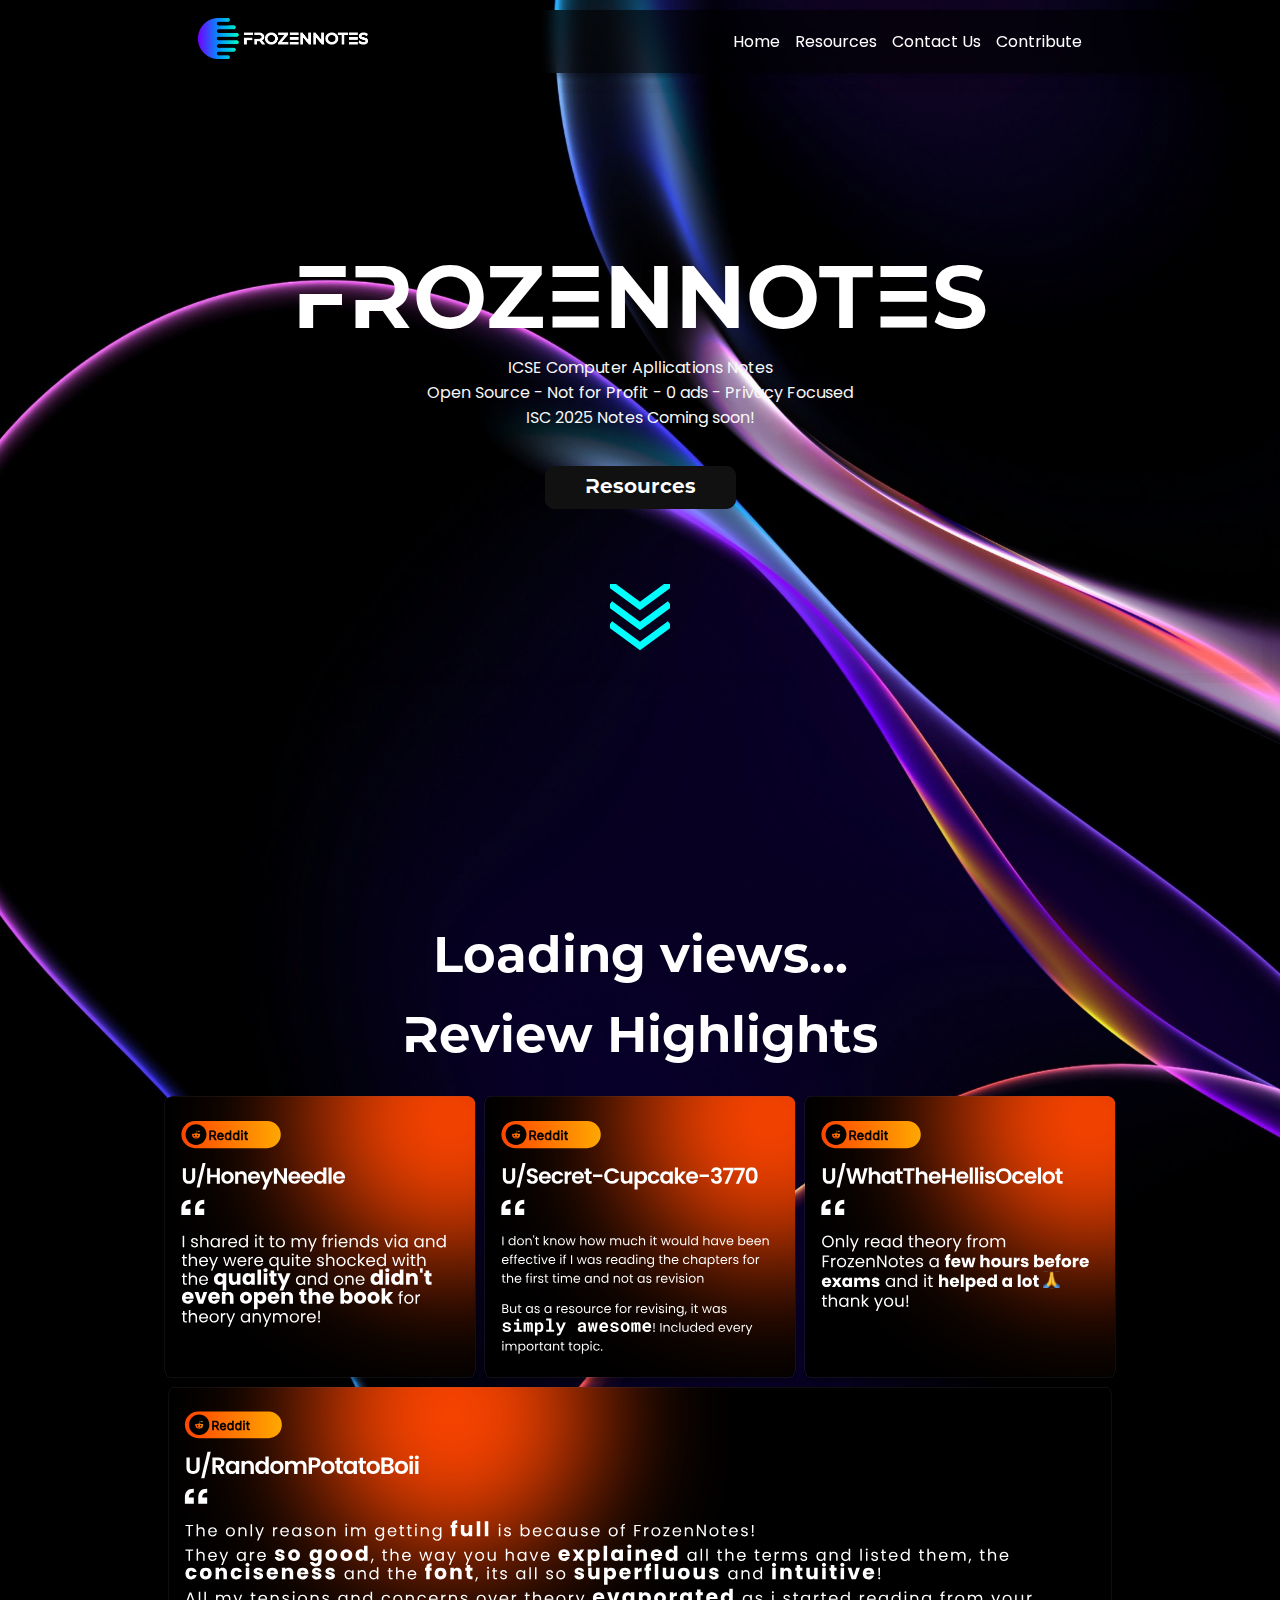
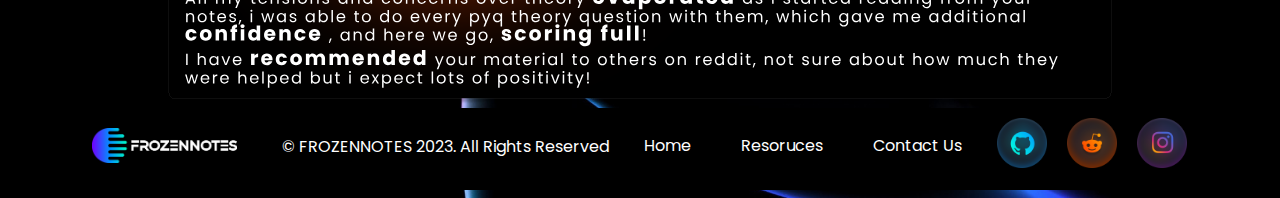
<file: index.html>
<!--FrozenNotes V2.0.7.75.23 Source Code - HTML
    index.html - HTML - Home Page - 23.12.23 --
    © FROZENNOTES 2023. All Rights Reserved -->

<!DOCTYPE html>    
<html lang="en" data-lt-installed="true">

<head>
    <meta name="viewport" content="width=device-width, initial-scale=1.0">
    <meta charset="UTF-8">
    <title>FrozenNotes</title>
    <link rel="shortcut icon" href="res/favicon.ico" type="image/x-icon">
    <link rel="stylesheet" href="styles/styles.css">
    <link rel="preconnect" href="https://fonts.googleapis.com">
    <link rel="preconnect" href="https://fonts.gstatic.com" crossorigin="">
    <link href="https://fonts.googleapis.com/css2?family=Poppins&amp;family=Roboto&amp;display=swap" rel="stylesheet">
    <link href="https://fonts.googleapis.com/css2?family=Montserrat&amp;display=swap" rel="stylesheet">
</head>

<body>
    <nav class="nav" id="mainbar">
        <div>
            <a href="\"><img src="res/namelogo.png" class="navlogo"></a>
            <a href="\" class="navLinks" id="navLiFi">Home</a>
            <svg class="ham ham6" viewBox="0 0 100 100" width="80"
                onclick="this.classList.toggle('active'); document.querySelector('.dropdown_menu').classList.toggle('show')">
                <path class="line top"
                    d="m 30,33 h 40 c 13.100415,0 14.380204,31.80258 6.899646,33.421777 -24.612039,5.327373 9.016154,-52.337577 -12.75751,-30.563913 l -28.284272,28.284272">
                </path>
                <path class="line middle"
                    d="m 70,50 c 0,0 -32.213436,0 -40,0 -7.786564,0 -6.428571,-4.640244 -6.428571,-8.571429 0,-5.895471 6.073743,-11.783399 12.286435,-5.570707 6.212692,6.212692 28.284272,28.284272 28.284272,28.284272">
                </path>
                <path class="line bottom"
                    d="m 69.575405,67.073826 h -40 c -13.100415,0 -14.380204,-31.80258 -6.899646,-33.421777 24.612039,-5.327373 -9.016154,52.337577 12.75751,30.563913 l 28.284272,-28.284272">
                </path>
            </svg>
            <a href="resources.html" class="navLinks">Resources</a>
            <a href="support.html" class="navLinks">Contact Us</a>
            <a href="https://github.com/FrozenNotes/ICSE_Resources" class="navLinks" id="navLiLa">Contribute</a>
            <div class="dropdown_menu">
                <ul class="menulist">
                    <li class="menulinks"> <a href="index.html" class="menuLinks" id="firstmenuli">Home</a> </li>
                    <li class="menulinks"> <a href="resources.html" class="menuLinks">Resources</a> </li>
                    <li class="menulinks"> <a href="support.html" class="menuLinks">Contact Us</a> </li>
                    <li class="menulinks"> <a href="https://github.com/FrozenNotes/ICSE_Resources" class="menuLinks">Contribute</a> </li>
                </ul>
            </div>
        </div>
    </nav>
    <main>
        <center>
            <div class="hero">
                <h1 class="herotext" id="ht">FROZENNOTES</h1>
                <p class="herosub">ICSE Computer Apllications Notes<br>Open Source - Not for Profit - 0 ads - Privacy
                    Focused<br>ISC 2025 Notes Coming soon!</p>
                <a href="resources.html" class="bn5">Resources</a>
                <br>
                <a href="#reviews">
                    <svg class="arrow">
                        <path class="a1" d="M0 0 L30 22 L60 0"></path>
                        <path class="a2" d="M0 20 L30 42 L60 20"></path>
                        <path class="a3" d="M0 40 L30 62 L60 40"></path>
                    </svg></a>
            </div>
            <p class="spacer">‎</p>
        </center>
    </main>
    <div class="revsec" id="reviews">
        <h1 class="subheading">ㅤ‎</h1>
        <h1 class="subheading" id="ct">Loading views...</h1>
        <h1 class="subheading">Review Highlights</h1>
        <div class="rewgal">
            <center>
                <img class="revs" src="res/rev1.svg">
                <img class="revs" src="res/rev2.svg">
                <img class="revs" src="res/rev3.svg">
                <br>
                <img src="res/rev4.svg" id="lr" class="revl">
                <img src="res/rev4tab.svg" id="lrtab" class="revl">
                <img src="res/rev4ph.svg" id="lrph" class="revl">
            </center>
        </div>
    </div>
    <footer>
        <center>
            <div class="foot">
                <a href="/"><img src="res/namelogo.png" class="footimg"></a>
                <p class="footxt">© FROZENNOTES 2023. All Rights Reserved</p>
                <a href="/" class="footlink">Home</a>
                <a href="resources.html" class="footlink">Resoruces</a>
                <a href="support.html" class="footlink">Contact Us</a>
                <br>
                <a href="https://github.com/FrozenNotes"><img src="res/github.png" class="sm"></a>
                <a href="https://www.reddit.com/user/FrozenNotesOfficial/"><img src="res/reddit.png" class="sm"></a>
                <a href="https://www.instagram.com/frozennotesofficial/"><img src="res/instagram.png" class="sm"></a>
            </div>
        </center>
    </footer>
    <script src="script/scripts.js"></script>
     <!-- Cloudflare Web Analytics -->
     <script defer src='https://static.cloudflareinsights.com/beacon.min.js'
     data-cf-beacon='{"token": "37dfe70baa8745048c1b51f252ea86f9"}'></script><!-- End Cloudflare Web Analytics -->
</body>
</html>
</file>
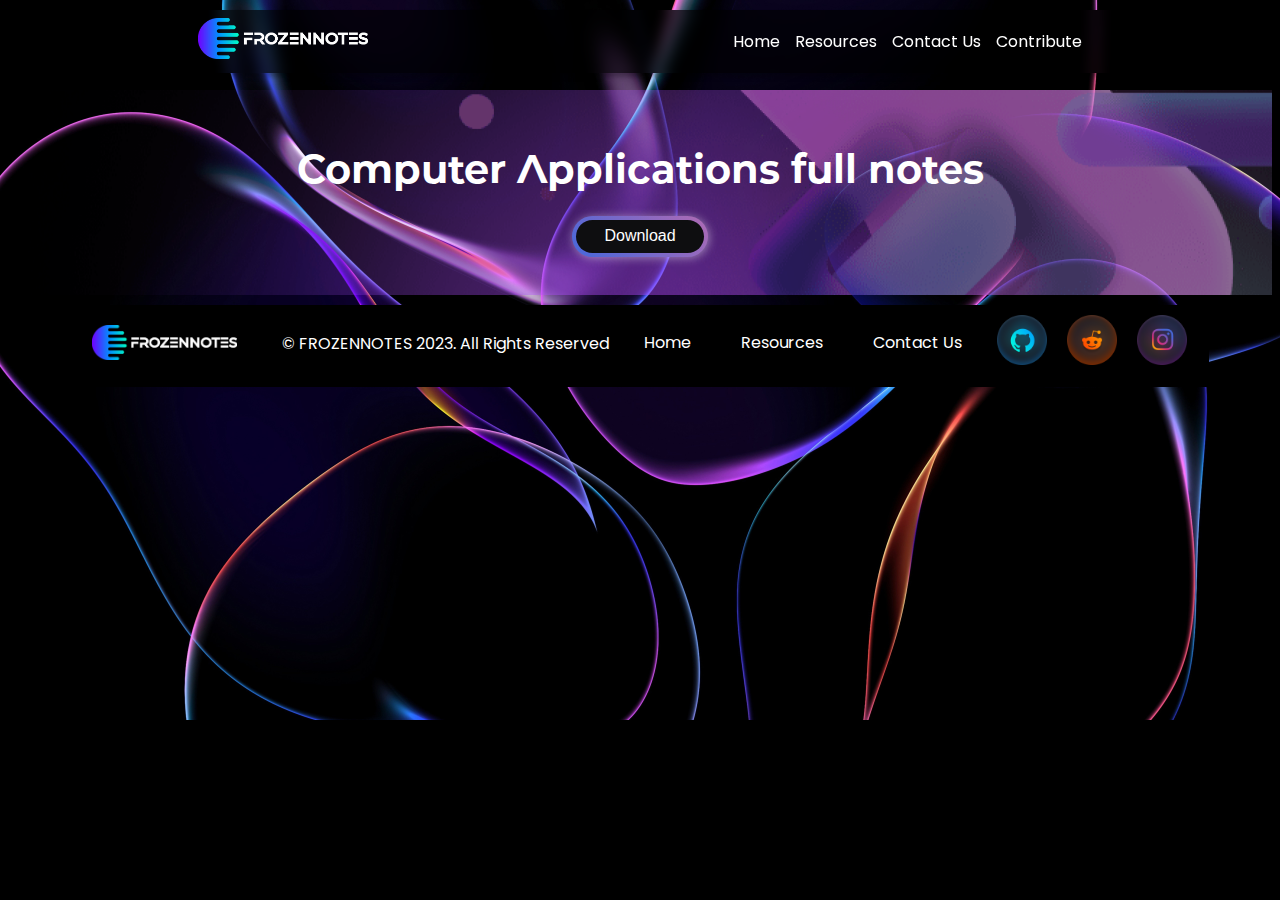
<file: computer.html>
<!--FrozenNotes V2.0.7.75.23 Source Code - HTML
    index.html - HTML - Home Page - 23.12.23 --
    © FROZENNOTES 2023. All Rights Reserved -->

<!DOCTYPE html>
<html lang="en" data-lt-installed="true">

<head>
    <meta name="viewport" content="width=device-width, initial-scale=1.0">
    <meta charset="UTF-8">
    <title>FrozenNotes Computer Applications Notes</title>
    <link rel="shortcut icon" href="res/favicon.ico" type="image/x-icon">
    <link rel="stylesheet" href="styles/styles.css">
    <link rel="preconnect" href="https://fonts.googleapis.com">
    <link rel="preconnect" href="https://fonts.gstatic.com" crossorigin="">
    <link href="https://fonts.googleapis.com/css2?family=Poppins&amp;family=Roboto&amp;display=swap" rel="stylesheet">
    <link href="https://fonts.googleapis.com/css2?family=Montserrat&amp;display=swap" rel="stylesheet">
</head>

<body>
    <nav class="nav" id="mainbar">
        <div>
            <a href="index.html"><img src="res/namelogo.png" class="navlogo"></a>
            <a href="index.html" class="navLinks" id="navLiFi">Home</a>
            <svg class="ham ham6" viewBox="0 0 100 100" width="80"
                onclick="this.classList.toggle('active'); document.querySelector('.dropdown_menu').classList.toggle('show')">
                <path class="line top"
                    d="m 30,33 h 40 c 13.100415,0 14.380204,31.80258 6.899646,33.421777 -24.612039,5.327373 9.016154,-52.337577 -12.75751,-30.563913 l -28.284272,28.284272">
                </path>
                <path class="line middle"
                    d="m 70,50 c 0,0 -32.213436,0 -40,0 -7.786564,0 -6.428571,-4.640244 -6.428571,-8.571429 0,-5.895471 6.073743,-11.783399 12.286435,-5.570707 6.212692,6.212692 28.284272,28.284272 28.284272,28.284272">
                </path>
                <path class="line bottom"
                    d="m 69.575405,67.073826 h -40 c -13.100415,0 -14.380204,-31.80258 -6.899646,-33.421777 24.612039,-5.327373 -9.016154,52.337577 12.75751,30.563913 l 28.284272,-28.284272">
                </path>
            </svg>
            <a href="resources.html" class="navLinks">Resources</a>
            <a href="support.html" class="navLinks">Contact Us</a>
            <a href="https://github.com/FrozenNotes/ICSE_Resources" class="navLinks" id="navLiLa">Contribute</a>
            <div class="dropdown_menu">
                <ul class="menulist">
                    <li class="menulinks"> <a href="index.html" class="menuLinks" id="firstmenuli">Home</a> </li>
                    <li class="menulinks"> <a href="resources.html" class="menuLinks">Resources</a> </li>
                    <li class="menulinks"> <a href="support.html" class="menuLinks">Contact Us</a> </li>
                    <li class="menulinks"> <a href="https://github.com/FrozenNotes/ICSE_Resources"
                            class="menuLinks">Contribute</a> </li>
                </ul>
            </div>
        </div>
    </nav>
    <main>
        <center>

            <div class="featured">
                <center>
                    <div class="restlt">

                        <h1 style="padding-top: 5%;font-family: Montserrat-Alt1;font-size: 250%;margin-bottom: 2%;" id="doctitl">Computer Applications full notes</h1>
                        <a href="\" id="dlink"><button class="bn30">Download</button></a>
                    </div>

                    <div class="space"></div>
                    <div id="adobe-dc-view" style="width: 90%;"></div>
                </center>
            </div>
        </center>
    </main>

    <footer>
        <center>
            <div class="foot">
                <a href="index.html"><img src="res/namelogo.png" class="footimg"></a>
                <p class="footxt">© FROZENNOTES 2023. All Rights Reserved</p>
                <a href="index.html" class="footlink">Home</a>
                <a href="resources.html" class="footlink">Resources</a>
                <a href="support.html" class="footlink">Contact Us</a>
                <br>
                <a href="https://github.com/FrozenNotes"><img src="res/github.png" class="sm"></a>
                <a href="https://www.reddit.com/user/FrozenNotesOfficial/"><img src="res/reddit.png" class="sm"></a>
                <a href="https://www.instagram.com/frozennotesofficial/"><img src="res/instagram.png" class="sm"></a>
            </div>
        </center>
    </footer>
    <script src="https://documentservices.adobe.com/view-sdk/viewer.js"></script>
    <script src="docs/doc.js"></script>
    <script src="script/script1.js"></script>
    <!-- Cloudflare Web Analytics --><script defer src='https://static.cloudflareinsights.com/beacon.min.js' data-cf-beacon='{"token": "37dfe70baa8745048c1b51f252ea86f9"}'></script><!-- End Cloudflare Web Analytics -->
</body>
</html>
</file>
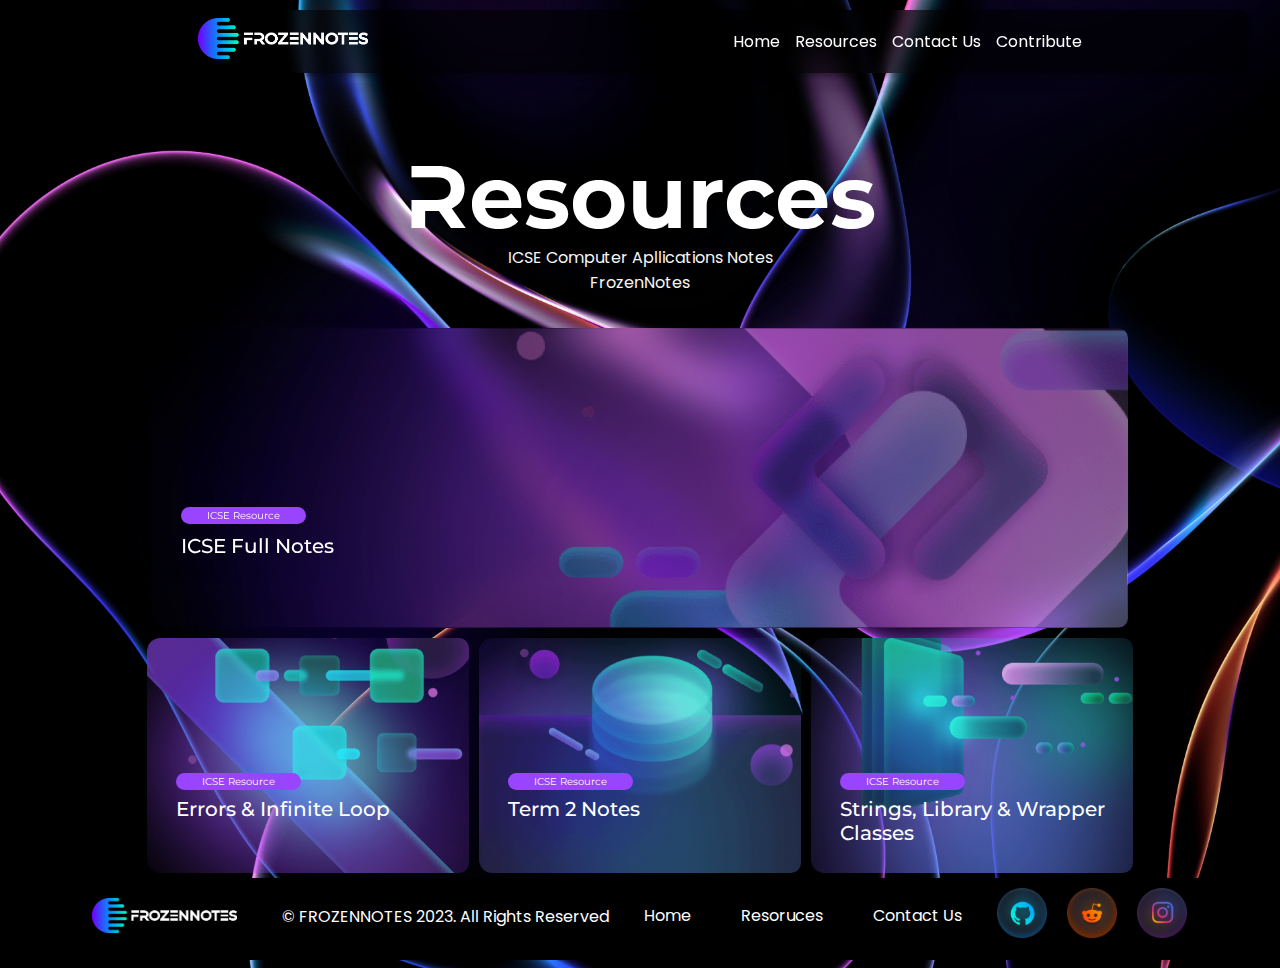
<file: resources.html>
<!--FrozenNotes V2.0.7.75.23 Source Code - HTML
    index.html - HTML - Home Page - 23.12.23 --
    © FROZENNOTES 2023. All Rights Reserved -->

<!DOCTYPE html>
<html lang="en" data-lt-installed="true">

<head>
    <meta name="viewport" content="width=device-width, initial-scale=1.0">
    <meta charset="UTF-8">
    <title>FrozenNotes Resoruces</title>
    <link rel="shortcut icon" href="res/favicon.ico" type="image/x-icon">
    <link rel="stylesheet" href="styles/styles.css">
    <link rel="preconnect" href="https://fonts.googleapis.com">
    <link rel="preconnect" href="https://fonts.gstatic.com" crossorigin="">
    <link href="https://fonts.googleapis.com/css2?family=Poppins&amp;family=Roboto&amp;display=swap" rel="stylesheet">
    <link href="https://fonts.googleapis.com/css2?family=Montserrat&amp;display=swap" rel="stylesheet">
</head>

<body>
    <nav class="nav" id="mainbar">
        <div>
            <a href="index.html"><img src="res/namelogo.png" class="navlogo"></a>
            <a href="index.html" class="navLinks" id="navLiFi">Home</a>
            <svg class="ham ham6" viewBox="0 0 100 100" width="80"
                onclick="this.classList.toggle('active'); document.querySelector('.dropdown_menu').classList.toggle('show')">
                <path class="line top"
                    d="m 30,33 h 40 c 13.100415,0 14.380204,31.80258 6.899646,33.421777 -24.612039,5.327373 9.016154,-52.337577 -12.75751,-30.563913 l -28.284272,28.284272">
                </path>
                <path class="line middle"
                    d="m 70,50 c 0,0 -32.213436,0 -40,0 -7.786564,0 -6.428571,-4.640244 -6.428571,-8.571429 0,-5.895471 6.073743,-11.783399 12.286435,-5.570707 6.212692,6.212692 28.284272,28.284272 28.284272,28.284272">
                </path>
                <path class="line bottom"
                    d="m 69.575405,67.073826 h -40 c -13.100415,0 -14.380204,-31.80258 -6.899646,-33.421777 24.612039,-5.327373 -9.016154,52.337577 12.75751,30.563913 l 28.284272,-28.284272">
                </path>
            </svg>
            <a href="resources.html" class="navLinks">Resources</a>
            <a href="support.html" class="navLinks">Contact Us</a>
            <a href="https://github.com/FrozenNotes/ICSE_Resources" class="navLinks" id="navLiLa">Contribute</a>
            <div class="dropdown_menu">
                <ul class="menulist">
                    <li class="menulinks"> <a href="index.html" class="menuLinks" id="firstmenuli">Home</a> </li>
                    <li class="menulinks"> <a href="resources.html" class="menuLinks">Resources</a> </li>
                    <li class="menulinks"> <a href="support.html" class="menuLinks">Contact Us</a> </li>
                    <li class="menulinks"> <a href="https://github.com/FrozenNotes/ICSE_Resources"
                            class="menuLinks">Contribute</a> </li>
                </ul>
            </div>
        </div>
    </nav>
    <main>
        <center>
            <div class="hero">
                <h1 class="herotext" id="ht" style="margin: 0 !important;padding-top: 70px;">Resources</h1>
                <p class="herosub" style="margin: 0 !important;">ICSE Computer Apllications Notes<br>FrozenNotes</p>
                <br>
            </div>
            <div class="featured">
                <center>
                    <div class="row" id="mr">
                        <div class="column" id="mc" style="background-image: url(res/csbg.png);height: 300px;">
                            <a href="computer.html?doc=04">
                                <div class="reslbl" id="mreslb">
                                    <p class="labl" id="mlbl">ICSE Resource</p>
                                    <h2 class="clh" id="mclh">ICSE Full Notes</h2>
                                </div>
                            </a>
                        </div>


                    </div>
                    <div class="row">
                        <div class="column" style="background-image: url(res/bg3.png);">
                            <a href="computer.html?doc=03">
                                <div class="reslbl">
                                    <p class="labl">ICSE Resource</p>
                                    <h2 class="clh">Errors &amp; Infinite Loop</h2>
                                </div>
                            </a>
                        </div>
                        <div class="column" style="background-image: url(res/bg2.png);">
                            <a href="computer.html?doc=02">
                                <div class="reslbl">
                                    <p class="labl">ICSE Resource</p>
                                    <h2 class="clh">Term 2 Notes</h2>
                                </div>
                            </a>
                        </div>
                        <div class="column" style="background-image: url(res/bg1.png);">
                            <a href="computer.html?doc=01">
                                <div class="reslbl">
                                    <p class="labl">ICSE Resource</p>
                                    <h2 class="clh">Strings, Library &amp; Wrapper Classes</h2>
                                </div>
                            </a>
                        </div>
                    </div>
                    <div class="space"></div>
                </center>
            </div>
        </center>
    </main>

    <footer>
        <center>
            <div class="foot">
                <a href="index.html"><img src="res/namelogo.png" class="footimg"></a>
                <p class="footxt">© FROZENNOTES 2023. All Rights Reserved</p>
                <a href="index.html" class="footlink">Home</a>
                <a href="resources.html" class="footlink">Resoruces</a>
                <a href="support.html" class="footlink">Contact Us</a>
                <br>
                <a href="https://github.com/FrozenNotes"><img src="res/github.png" class="sm"></a>
                <a href="https://www.reddit.com/user/FrozenNotesOfficial/"><img src="res/reddit.png" class="sm"></a>
                <a href="https://www.instagram.com/frozennotesofficial/"><img src="res/instagram.png" class="sm"></a>
            </div>
        </center>
    </footer>
    <style type="text/css"></style>
    <script src="script/script1.js"></script>
     <!-- Cloudflare Web Analytics -->
     <script defer src='https://static.cloudflareinsights.com/beacon.min.js'
     data-cf-beacon='{"token": "37dfe70baa8745048c1b51f252ea86f9"}'></script><!-- End Cloudflare Web Analytics -->
</body>

</html>
</file>
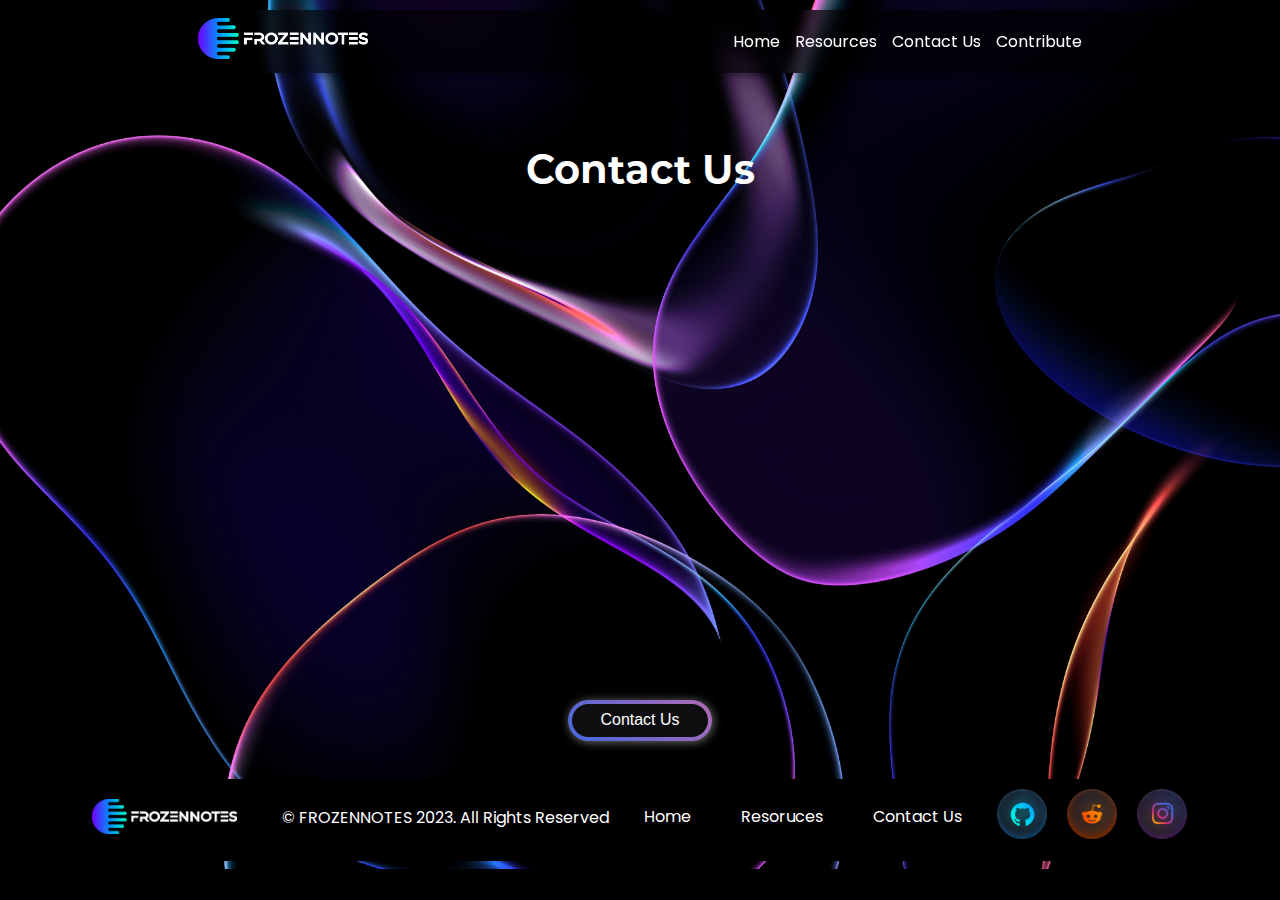
<file: support.html>
<!--FrozenNotes V2.0.7.75.23 Source Code - HTML
    index.html - HTML - Home Page - 23.12.23 --
    © FROZENNOTES 2023. All Rights Reserved -->

<!DOCTYPE html>
<html lang="en" data-lt-installed="true">

<head>
    <meta name="viewport" content="width=device-width, initial-scale=1.0">
    <meta charset="UTF-8">
    <title>FrozenNotes Contact Us</title>
    <link rel="shortcut icon" href="res/favicon.ico" type="image/x-icon">
    <link rel="stylesheet" href="styles/styles.css">
    <link rel="preconnect" href="https://fonts.googleapis.com">
    <link rel="preconnect" href="https://fonts.gstatic.com" crossorigin="">
    <link href="https://fonts.googleapis.com/css2?family=Poppins&amp;family=Roboto&amp;display=swap" rel="stylesheet">
    <link href="https://fonts.googleapis.com/css2?family=Montserrat&amp;display=swap" rel="stylesheet">
</head>

<body>
    <nav class="nav" id="mainbar">
        <div>
            <a href="index.html"><img src="res/namelogo.png" class="navlogo"></a>
            <a href="index.html" class="navLinks" id="navLiFi">Home</a>
            <svg class="ham ham6" viewBox="0 0 100 100" width="80"
                onclick="this.classList.toggle('active'); document.querySelector('.dropdown_menu').classList.toggle('show')">
                <path class="line top"
                    d="m 30,33 h 40 c 13.100415,0 14.380204,31.80258 6.899646,33.421777 -24.612039,5.327373 9.016154,-52.337577 -12.75751,-30.563913 l -28.284272,28.284272">
                </path>
                <path class="line middle"
                    d="m 70,50 c 0,0 -32.213436,0 -40,0 -7.786564,0 -6.428571,-4.640244 -6.428571,-8.571429 0,-5.895471 6.073743,-11.783399 12.286435,-5.570707 6.212692,6.212692 28.284272,28.284272 28.284272,28.284272">
                </path>
                <path class="line bottom"
                    d="m 69.575405,67.073826 h -40 c -13.100415,0 -14.380204,-31.80258 -6.899646,-33.421777 24.612039,-5.327373 -9.016154,52.337577 12.75751,30.563913 l 28.284272,-28.284272">
                </path>
            </svg>
            <a href="resources.html" class="navLinks">Resources</a>
            <a href="support.html" class="navLinks">Contact Us</a>
            <a href="https://github.com/FrozenNotes/ICSE_Resources" class="navLinks" id="navLiLa">Contribute</a>
            <div class="dropdown_menu">
                <ul class="menulist">
                    <li class="menulinks"> <a href="index.html" class="menuLinks" id="firstmenuli">Home</a> </li>
                    <li class="menulinks"> <a href="resources.html" class="menuLinks">Resources</a> </li>
                    <li class="menulinks"> <a href="support.html" class="menuLinks">Contact Us</a> </li>
                    <li class="menulinks"> <a href="https://github.com/FrozenNotes/ICSE_Resources"
                            class="menuLinks">Contribute</a> </li>
                </ul>
            </div>
        </div>
    </nav>
    <main>
        <center>

            <div class="featured">
                <center>
                        <h1 style="padding-top: 5%;font-family: Montserrat-Alt1;font-size: 250%;margin-bottom: 2%;"
                            id="doctitl">Contact Us</h1>
                    <div class="space"></div>
                    <iframe width="640px" height="480px"
                        src="https://forms.microsoft.com/Pages/ResponsePage.aspx?id=eKBTx-3B3E-Owt7moICTUd0FonZxJuZLrRPLs9Us2zNURFBNTFhHTlc2SFJIV1o5RkI1Q1ZBNDZKSy4u&embed=true"
                        frameborder="0" marginwidth="0" marginheight="0"
                        style="border: none; max-width:100%; max-height:100vh" allowfullscreen webkitallowfullscreen
                        mozallowfullscreen msallowfullscreen> </iframe>
                        <br>
                    <a href="https://forms.microsoft.com/Pages/ResponsePage.aspx?id=eKBTx-3B3E-Owt7moICTUd0FonZxJuZLrRPLs9Us2zNURFBNTFhHTlc2SFJIV1o5RkI1Q1ZBNDZKSy4u" id="dlink"><button class="bn30">Contact Us</button></a>
                </center>
            </div>
        </center>
    </main>

    <footer>
        <center>
            <div class="foot">
                <a href="index.html"><img src="res/namelogo.png" class="footimg"></a>
                <p class="footxt">© FROZENNOTES 2023. All Rights Reserved</p>
                <a href="index.html" class="footlink">Home</a>
                <a href="resources.html" class="footlink">Resoruces</a>
                <a href="support.html" class="footlink">Contact Us</a>
                <br>
                <a href="https://github.com/FrozenNotes"><img src="res/github.png" class="sm"></a>
                <a href="https://www.reddit.com/user/FrozenNotesOfficial/"><img src="res/reddit.png" class="sm"></a>
                <a href="https://www.instagram.com/frozennotesofficial/"><img src="res/instagram.png" class="sm"></a>
            </div>
        </center>
    </footer>
    <!-- Cloudflare Web Analytics -->
    <script defer src='https://static.cloudflareinsights.com/beacon.min.js'
        data-cf-beacon='{"token": "37dfe70baa8745048c1b51f252ea86f9"}'></script><!-- End Cloudflare Web Analytics -->
</body>
</html>
</file>
<file: styles/styles.css>
/*
    FrozenNotes V2.0.7.75.23 Source Code - CSS
    styles.css - CSS - Style Sheet - 23.12.23
    © FROZENNOTES 2023. All Rights Reserved.
*/
@font-face {
  font-family: "Montserrat-Alt1";
  font-weight: 900;
  font-style: normal;
  src: url("fonts/MontserratAlt1-Bold.woff2") format("woff2"),
       url("fonts/MontserratAlt1-Bold.woff") format("woff");
}
@font-face {
  font-family: "Montserrat-Alt1";
  font-weight: 500;
  font-style: normal;
  src: url("fonts/MontserratAlt1-Medium.woff2") format("woff2"),
       url("fonts/MontserratAlt1-Medium.woff") format("woff");
}
:root{
  --bg: black;
}
/*
.nav{
  width: 100%;
  height: 55px;
  border-radius: 7px;
  position: sticky;
  top: 10px;
  background: rgba(0, 0, 0, 0.60);
  box-shadow: 0px 4px 4px 0px rgba(0, 0, 0, 0.25);
  backdrop-filter: blur(2.5px);
}
*/
.nav {
  width: 100%;
  border-radius: 7px;
  position: sticky;
  top: 10px;
  align-content: center;
  display: flex;
  justify-content: center;
}
.nav {
  width: 100%;
  height: 55px;
  border-radius: 7px;
  position: sticky;
  top: 10px;
  background: rgba(0, 0, 0, 0);
}
.navlogo {
  width: 170px;
}
body{
  background-color: black;
  background-image: url(res/assetbg.jpg);
  background-size: cover;
  background-repeat: no-repeat;
}
/*.nav {
  width: 100%;
  border-radius: 7px;
  position: sticky;
  top: 10px;
  align-content: center;
  display: flex;
  justify-content: center;
}

.nav div {
  display: flex;
  flex-direction: row;
  align-items: center;
  justify-content: center;
  width: 40%;
}
*/
.nav div {
  display: flex;
  flex-direction: row;
  align-items: center;
  justify-content: center;
  width: 96%;
  background: #2d2d2d;
  background: rgba(0, 0, 0, 0.6);
  box-shadow: 0px 4px 4px 0px rgba(0, 0, 0, 0.25);
  backdrop-filter: blur(7px);
  border-radius: 7px;
  height: 115%;
}
.navLinks {
  display: flex;
  text-decoration: none;
  color: white;
  margin-left: 15px;
  font-family: 'Poppins', sans-serif;
}
/*#navLiFi {
  margin-left: 75%;
}*/
#navLiFi {
  margin-left: 30%;
}
.hero {
  height: 88%;
  background: #0000;
  margin-top: 20px;
  border-radius: 10px;
  border: 10px solid #20000008;
}
.menulinks {
  text-decoration: none;
  color: white;
  font-family: poppins;
  margin-top: 10px;
}
.menulist {
  list-style-type: none;
  padding: 0;
}
#firstmenuli {
  margin-top: 0 !important;
}
.ham {
  width: 45px;
  height: 40px;
  margin: 20px 0 20px 40%;
  cursor: pointer;
  display: none;
}
.line {
  fill:none;
  transition: stroke-dasharray 400ms, stroke-dashoffset 400ms;
  stroke:#fff;
  stroke-width:5.5;
  stroke-linecap:round;
}
.ham6 .top {
  stroke-dasharray: 40 172;
}
.ham6 .middle {
  stroke-dasharray: 40 111;
}
.ham6 .bottom {
  stroke-dasharray: 40 172;
}
.ham6.active .top {
  stroke-dashoffset: -132px;
}
.ham6.active .middle {
  stroke-dashoffset: -71px;
}
.ham6.active .bottom {
  stroke-dashoffset: -132px;
}
.dropdown_menu {
  position: fixed;
  /*! right: 3rem; */
  width:  80% !important;
  background: #0000003b !important;
  /*backdrop-filter: blur(15px) !important;*/
  border-radius: 10px !important;
  overflow: hidden;
 /* display: none !important;*/
  /* display: grid !important; */
  height: 0 !important;
  margin-top: 240px;
  align-items: center !important;
  text-align: center;
  transition: height 0.35s ease-in;
}
.dropdown_menu.show{
  height: 162px !important;
  backdrop-filter: blur(10px) !important;
}
.herotext {
  color: white;
  text-align: center;
  font-family: Montserrat-Alt1, sans-serif;
  font-weight: 900;
  font-size: 550%;
  padding-top: 170px;
  margin: 0 !important;
}
.herosub{
  color: #f7f7f7;
  text-align: center;
  font-family: poppins;
  margin-top: 10px !important;
  margin-bottom: 48px !important;
}
.bn5 {
  padding: 0.6em 2em;
  border: none;
  outline: none;
  color: rgb(255, 255, 255);
  background: #111;
  cursor: pointer;
  position: relative;
  z-index: 0;
  border-radius: 10px;
  font-family: Montserrat-Alt1;
  font-weight: 900;
  font-size: 20px;
  text-decoration: none;
}

.bn5:before {
  content: "";
  /*
  background: linear-gradient(
    45deg,
    #6200ff,
    #2f00ff,
    #0011ff,
    #0051ff,
    #00eeff,
    #00ffaa,
    #0051ff,
    #00eeff,
    #1900ff
  );*/
  /*background: linear-gradient(
    45deg,
    rgb(255, 0, 0),
    #ff006a,
    #2600ff,
    #00ffea,
    #00d9ff,
    #0004ff,
    #6f00ff,
    #ff0055,
    #ff0000,
    #ff5100,
    #ffd900
  );*/
  background: linear-gradient(
    45deg,
    #ff0000,
    #ff7300,
    #fffb00,
    #48ff00,
    #00ffd5,
    #002bff,
    #7a00ff,
    #ff00c8,
    #ff0000
  );
  position: absolute;
  top: -2px;
  left: -2px;
  background-size: 400%;
  z-index: -1;
  filter: blur(5px);
  width: calc(100% + 4px);
  height: calc(100% + 4px);
  animation: glowingbn5 20s linear infinite;
  opacity: 0;
  transition: opacity 0.3s ease-in-out;
  border-radius: 10px;
}

@keyframes glowingbn5 {
  0% {
    background-position: 0 0;
  }
  50% {
    background-position: 400% 0;
  }
  100% {
    background-position: 0 0;
  }
}

.bn5:active {
  color: #000;
}

.bn5:active:after {
  background: transparent;
}

.bn5:hover:before {
  opacity: 1;
}

.bn5:after {
  z-index: -1;
  content: "";
  position: absolute;
  width: 100%;
  height: 100%;
  background: #191919;
  left: 0;
  top: 0;
  border-radius: 10px;
}
/* set arrow positioning */
.arrow {
	width: 60px;
	height: 82px;
	margin-top: 7%;
}
/* set arrow styles */
.arrow path {
	stroke: #0ff;
	stroke-width: 7px;
	fill: transparent;	
	animation: down 2s infinite;
}
/* arrow keyframe animation */
@keyframes down{
0% { opacity:0 }
25% { opacity:1 }
75% { opacity:0 }
100% { opacity:0 }
}
/* arrow animation delay */
.arrow path.a1{	animation-delay:-1s; }
.arrow path.a2{	animation-delay:-.5s; }
.arrow path.a3{	animation-delay:0s; }
html {
  scroll-behavior: smooth;
}
h1{
  color: white;
  text-align: center;
}
.subheading{
  font-family: Montserrat-Alt1;
  font-weight: 900;
  font-size: 50px;
}

.footimg {
  height: 35px;
  margin: 20px 20px 20px 5%;
}
.footxt {
  color: white;
  font-family: poppins;
  margin-left: 2%;
  padding: 10px;
}
.foot {
  display: flex;
  align-content: center;
  background: #000;
  width: 90%;
  justify-content: center;
}
.sm {
  height: 50px;
  margin: 10px;
}
.footlink {
  color: white;
  font-family: poppins;
  text-decoration: none;
  margin: 25px;
}
.revs{
  width: 25%;
  transition: transform 0.5s ease-in-out;
}
.revs:hover{
  transform: scale(1.05);
}
.revl
{
  transition: transform 0.5s ease-in-out;
  width: 75%;
}
.sm:hover{
  transition: transform 0.5s ease-in-out;
  transform: scale(1.05);
}
text{
  transition: transform 0.5s ease-in-out;
  transform: scale(1.1);
}
.revl:hover{
  transform: scale(1.05);
}
#lrtab{
  display: none;
}
#lrph{
  display: none;
}
a{
  color: white;
  font-family: poppins;
  text-decoration: none;
}
.spacer
{
  font-size: 300%;
}
.column {
  flex: 25%;
  max-width: 25%;
  padding: 0 4px;
  border-radius: 10px;
  margin: 5px;
  background-size: cover;
  height: 235px;
  width: 468px;
}
.row {
  display: flex;
  -ms-flex-wrap: wrap;
  flex-wrap: wrap;
  padding: 0 4px;
  justify-content: center;
}
.column img {
  vertical-align: middle;
  width: 95%;
  max-height: 100%;
  border-radius: 1px;
  padding: 7px;
}
.clh {
  margin-top: -1%;
  text-align: left;
  margin-left: 25px;
  font-weight: 500;
  font-family: Montserrat;
  font-size: 20px;
}
.labl {
  font-family: Montserrat;
  background: #9945FF;
  width: 121px;
  font-size: 10px;
  padding: 2px;
  border-radius: 100px;
  text-align: center;
  margin-top: 43%;
  margin-left: 25px;
}
.reslbl {
  display: grid;
}
.column:hover {
  scale: 1.03;
  transition: 0.3s ease-in;
  box-shadow: 1px 1px 20px #780ff752;
  backdrop-filter: blur(20px);
}
#mc {
  max-width: 77%;
  backdrop-filter: blur(20px);
}
#mlbl {
  margin-top: 18.5%;
}
#mclh {
  margin-top: 0;
}
.restlt {
  background-image: url(res/csbg.png);
  margin-bottom: 10px;
}
.bn30 {
  border: 5em;
  cursor: pointer;
  outline: none;
  font-size: 16px;
  -webkit-transform: translate(0);
  transform: translate(0);
  background-image: linear-gradient(45deg, #4568dc, #b06ab3);
  padding: 0.7em 2em;
  border-radius: 65px;
  box-shadow: 1px 1px 10px rgba(255, 255, 255, 0.438);
  -webkit-transition: box-shadow 0.25s;
  transition: box-shadow 0.25s;
  color: white;
  margin-bottom: 3%;
}

.bn30 .text {
  background-clip: text;
  -webkit-background-clip: text;
  -webkit-text-fill-color: transparent;
  background-image: linear-gradient(45deg, #4568dc, #b06ab3);
}

.bn30:after {
  content: "";
  border-radius: 18px;
  position: absolute;
  margin: 4px;
  top: 0;
  left: 0;
  bottom: 0;
  right: 0;
  z-index: -1;
  background: #0e0e10;
}

.bn30:hover {
  background-image: linear-gradient(-45deg, #4568dc, #b06ab3);
  box-shadow: 0 12px 24px rgba(128, 128, 128, 0.1);
}

.bn30:hover .text {
  background-image: linear-gradient(-45deg, #4568dc, #b06ab3);
}
/*-------------------------*/
.uid {
  height: 40px;
  border-radius: 7px;
  background: #191919;
  color: #fff;
  border: 0;
  padding-left: 20px;
}
#inp2{
  margin-top: 15px;
}
#funtext
{
  color: white;
  font-size: 20px;
  font-family: Montserrat;
  font-weight: 600;
}
#funtxt
{
  color: #fff;
  font-family: Montserrat;
  font-size: 120%;
}
.swbtns
{
  width: 50px;
  font-size: x-large;
  color: white;
  background: #191919;
  border: 0;
  padding: 10px;
  border-radius: 10px;
  box-shadow: 1px 1px 1px rgb(15, 15, 15);
  transition: ease-in 250ms;
}
.swbtns:hover{
  background: rgb(17, 17, 17);
  border-radius: 7px;
}

/*----------------------------*/
#video {
  border: 0px solid black;
  width: 320px;
  height: 240px;
}

#photo {
  border: 0px solid black;
  width: 320px;
  height: 240px;
}

#canvas {
  display: none;
}

.camera {
  width: 340px;
  display: inline-block;
  background: #ddd;
  border-radius: 7px;
  margin-bottom: 10px;
}

.output {
  width: 340px;
  display: inline-block;
}

.contentarea {
  font-size: 16px;
  font-family: Arial;
  text-align: center;
}

.imgcont{
  width: 100%;
}

#imgel{
  width: 85%;
}
/*----------------------*/

@media screen and (max-width: 800px) {
    .column {
      -ms-flex: 100%;
      flex: 100%;
      max-width: 60%;
    }
}
@media screen and (max-width: 1000px) {
    .labl{
      margin-right: 59%;
    margin-top: 37%;
    }
}
@media screen and (max-width: 480px) {
  .herotext{
    font-size: 200% !important;
  }
  .ham{
    margin: 20px 0 20px 25%;
  }
  .arrow{
    margin-top: 20% !important;
  }
  .revs{
  width: 80% !important;
  }
  .revl{
    width: 90%;
  }
  #lrtab{
    display: none !important;
  }
  #lrph{
    display: block;
  }
  .bn5{
    margin-top: 10px;
  }
}
@media screen and (max-width: 920px){
  .foot{
    display: block;
  }
}
@media screen and (max-width: 801px) {
  .navLinks{
    display: none;
  }
  .ham{
    display: block;
  }
  .herotext{
    font-size: 280%;
  }
  .arrow{
    margin-top: 12%;
  }
  .revs{
    width: 45%;
  }
  #lr{
    display: none;
  }
  #lrtab{
    display: block;
  }
  #mc
  {
  background-image: url(res/csbg2.png) !important;
  }
  #mreslb
  {
  margin-top: 25%;
  }
}
@media screen and (min-width: 802px) {
  .dropdown_menu.show{
    height: 0 !important;
  }
}
</file>
